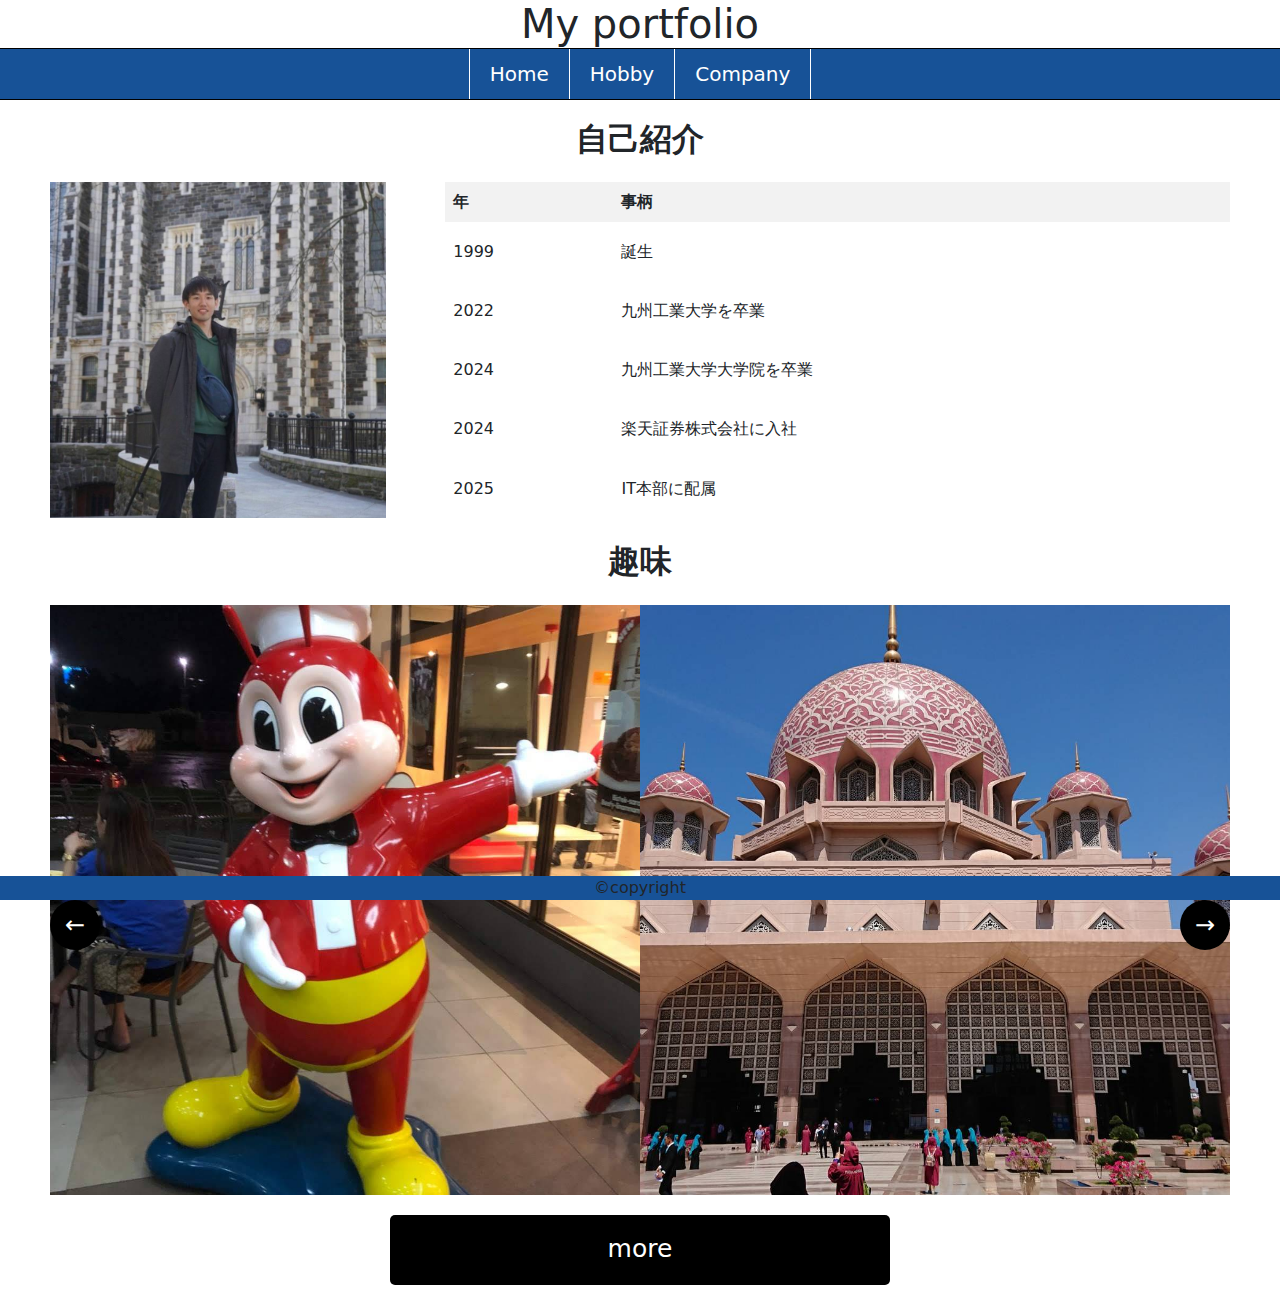
<file: index.html>
<!DOCTYPE html>
<html lang="en">
  <head>
    <meta charset="UTF-8" />
    <meta name="viewport" content="width=device-width, initial-scale=1.0" />
    <title>Home</title>
    <link rel="icon" href="img/rakuten.png" />
    <link rel="stylesheet" href="./css/style.css" />
    <link
      href="https://cdn.jsdelivr.net/npm/bootstrap@5.3.3/dist/css/bootstrap.min.css"
      rel="stylesheet"
      integrity="sha384-QWTKZyjpPEjISv5WaRU9OFeRpok6YctnYmDr5pNlyT2bRjXh0JMhjY6hW+ALEwIH"
      crossorigin="anonymous"
    />
  </head>
  <body>
    <header>
      <h1 class="text-center">My portfolio</h1>
      <nav>
        <ul class="nav-list d-flex justify-content-center">
          <li class="nav-item">
            <a class="nav-item-link" href="./index.html">Home</a>
          </li>
          <li class="nav-item">
            <a class="nav-item-link" href="./hobby.html">Hobby</a>
          </li>
          <li class="nav-item">
            <a class="nav-item-link" href="./company.html">Company</a>
          </li>
        </ul>
      </nav>
    </header>
    <main>
      <button id="top-btn" class="top-btn">&#9650;</button>
      <section class="mb-4">
        <h2 class="text-center mb-4 fw-bold">自己紹介</h2>
        <div class="profile d-flex flex-md-row flex-column">
          <span class="my-photo">
            <img
              class="wd-100 ratio ratio-1x1"
              src="./img/selfy.jpeg"
              alt="自分の写真"
            />
          </span>
          <div class="history">
            <table class="w-100 h-100">
              <thead>
                <tr>
                  <th>年</th>
                  <th>事柄</th>
                </tr>
              </thead>
              <tbody>
                <tr>
                  <td>1999</td>
                  <td>誕生</td>
                </tr>
                <tr>
                  <td>2022</td>
                  <td>九州工業大学を卒業</td>
                </tr>
                <tr>
                  <td>2024</td>
                  <td>九州工業大学大学院を卒業</td>
                </tr>
                <tr>
                  <td>2024</td>
                  <td>楽天証券株式会社に入社</td>
                </tr>
                <tr>
                  <td>2025</td>
                  <td>IT本部に配属</td>
                </tr>
              </tbody>
            </table>
          </div>
        </div>
      </section>
      <section class="mb-4">
        <h2 class="text-center mb-4 fw-bold">趣味</h2>
        <div class="slider">
          <ul>
            <li class="arrow arrow-left"><a class="arrow_btn">&larr;</a></li>
            <li class="arrow arrow-right"><a class="arrow_btn">&rarr;</a></li>
          </ul>
          <ul class="slider-wrapper">
            <li class="slide">
              <img
                class="slide-img"
                src="./img/philippin.jpg"
                alt="フィリピン"
              />
            </li>
            <li class="slide">
              <img class="slide-img" src="./img/Malay.jpg" alt="マレーシア" />
            </li>
            <li class="slide">
              <img class="slide-img" src="./img/thailand.jpg" alt="タイ" />
            </li>
            <li class="slide">
              <img
                class="slide-img"
                src="./img/Australia.jpg"
                alt="オーストラリア"
              />
            </li>
            <li class="slide">
              <img
                class="slide-img"
                src="./img/lasvegus.jpg"
                alt="ラスベガス"
              />
            </li>
            <li class="slide">
              <img
                class="slide-img"
                src="./img/selfy.jpeg"
                alt="ニューヨーク"
              />
            </li>
          </ul>
        </div>
        <a class="more-btn" href="./hobby.html">more</a>
      </section>
    </main>
    <footer>
      <p class="text-center m-0">&copy;copyright</p>
    </footer>
    <script src="./js/script.js"></script>
    <script src="./js/slider.js"></script>
  </body>
</html>
</file>
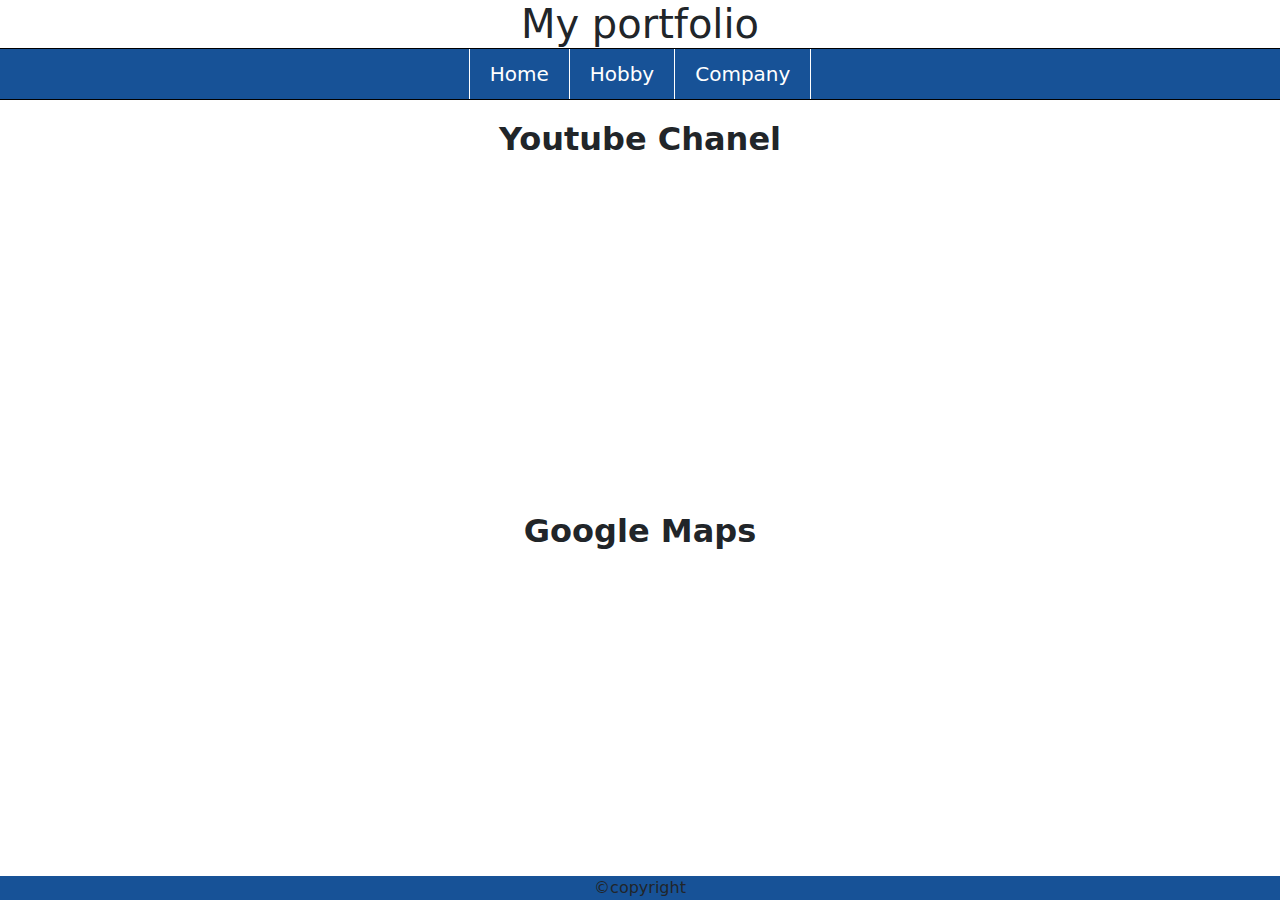
<file: company.html>
<!DOCTYPE html>
<html lang="en">
  <head>
    <meta charset="UTF-8" />
    <meta name="viewport" content="width=device-width, initial-scale=1.0" />
    <title>Company</title>
    <link rel="icon" href="img/rakuten.png" />
    <link rel="stylesheet" href="./css/style.css" />
    <link rel="stylesheet" href="./css/company.css" />
    <link
      href="https://cdn.jsdelivr.net/npm/bootstrap@5.3.3/dist/css/bootstrap.min.css"
      rel="stylesheet"
      integrity="sha384-QWTKZyjpPEjISv5WaRU9OFeRpok6YctnYmDr5pNlyT2bRjXh0JMhjY6hW+ALEwIH"
      crossorigin="anonymous"
    />
  </head>
  <body>
    <header>
      <h1 class="text-center">My portfolio</h1>
      <nav>
        <ul class="nav-list d-flex justify-content-center">
          <li class="nav-item">
            <a class="nav-item-link" href="./index.html">Home</a>
          </li>
          <li class="nav-item">
            <a class="nav-item-link" href="./hobby.html">Hobby</a>
          </li>
          <li class="nav-item">
            <a class="nav-item-link" href="./company.html">Company</a>
          </li>
        </ul>
      </nav>
    </header>
    <main>
      <section class="mb-4">
        <h2 class="text-center mb-4 fw-bold">Youtube Chanel</h2>
        <ul class="youtube-list d-flex">
          <li class="youtube-list-item">
            <iframe
              width="100%"
              src="https://www.youtube.com/embed/_wk-p9pjnVU"
              title="【楽天証券創立25周年】代表取締役社長からのご挨拶"
              frameborder="0"
              allow="accelerometer; autoplay; clipboard-write; encrypted-media; gyroscope; picture-in-picture; web-share"
              referrerpolicy="strict-origin-when-cross-origin"
              allowfullscreen
              class="youtube-list-item-video"
            ></iframe>
          </li>
          <li class="youtube-list-item">
            <iframe
              width="100%"
              src="https://www.youtube.com/embed/xNOHNVkBw4g"
              title="【暗号資産】3,500万円へ本格上昇開始？～1月のビットコイン見通し～（松田 康生）【楽天証券 トウシル】"
              frameborder="0"
              allow="accelerometer; autoplay; clipboard-write; encrypted-media; gyroscope; picture-in-picture; web-share"
              referrerpolicy="strict-origin-when-cross-origin"
              allowfullscreen
              class="youtube-list-item-video"
            ></iframe>
          </li>
        </ul>
      </section>
      <section class="mb-4">
        <h2 class="text-center fw-bold mb-4">Google Maps</h2>
        <div class="d-flex justify-content-center">
          <iframe
            width="100%"
            src="https://www.google.com/maps/embed?pb=!1m18!1m12!1m3!1d3241.2069247528034!2d139.71967797571753!3d35.671906572590245!2m3!1f0!2f0!3f0!3m2!1i1024!2i768!4f13.1!3m3!1m2!1s0x60188a74082ec053%3A0xd84d76aad2a91140!2z5qW95aSp6Ki85Yi444ix!5e0!3m2!1sja!2sjp!4v1738722913470!5m2!1sja!2sjp"
            style="border: 0"
            allowfullscreen=""
            loading="lazy"
            referrerpolicy="no-referrer-when-downgrade"
          ></iframe>
        </div>
      </section>
    </main>
    <footer>
      <p class="text-center m-0">&copy;copyright</p>
    </footer>
  </body>
</html>
</file>
<file: css/style.css>
* {
  margin: 0;
  padding: 0;
}

li {
  list-style: none;
}

h1,
h2,
h3,
h4,
h5,
p,
span,
ul {
  margin: 0 !important;
  padding: 0 !important;
}

a {
  text-decoration: none !important;
  color: white !important;
}

header {
  margin-bottom: 20px;
}

main {
  margin: 0 50px 20px 50px;
}

.top-btn {
  position: fixed;
  bottom: 24px;
  right: 0;
  width: 50px;
  height: 50px;
  background-color: #175297;
  border: solid 1px #175297;
  color: white;
  opacity: 0;
}

.nav-list {
  background-color: #175297;
  border-top: 1px solid black;
  border-bottom: 1px solid black;
  margin: 0;
}

.nav-item {
  text-decoration: none;
  border-left: 1px solid white;
  padding: 10px;
}

.nav-item:last-child {
  border-right: 1px solid white;
}

.nav-item-link {
  padding: 10px;
  text-decoration: none;
  color: white;
  font-size: 20px;
}

.nav-item-link:hover {
  opacity: 0.5;
  transition: 0.5s;
}

.profile {
  gap: 5vh;
}
@media screen and (min-width: 768px) {
  .profile {
    gap: 5%;
  }
}

.my-photo {
  width: 100%;
  padding: 0;
  margin: 0;
}

@media screen and (min-width: 768px) {
  .my-photo {
    width: 30%;
  }
}

.history {
  width: 100%;
}

@media screen and (min-width: 768px) {
  .history {
    width: 70%;
  }
}

table {
  border-collapse: separate;
}

th {
  background-color: #f2f2f2;
  padding: 8px;
  text-align: left;
}

td {
  border-bottom: 1px solid #ddd;
  padding: 8px;
}

footer {
  position: fixed;
  bottom: 0;
  width: 100%;
  background-color: #175297;
}

.slider {
  position: relative;
  width: 100%;
  overflow: hidden;
  position: relative;
}

.arrow {
  line-height: 30px;
  width: 30px;
  height: 30px;
  text-align: center;
  border-radius: 50%;
  background-color: black;
  color: white;
  position: absolute;
  top: 50%;
  z-index: 1;
}

@media screen and (min-width: 768px) {
  .arrow {
    line-height: 50px;
    width: 50px;
    height: 50px;
    font-size: 24px;
  }
}

.arrow-right {
  right: 0;
}

.arrow-btn {
  color: white;
}

.slider-wrapper {
  width: 100%;
  display: flex;
  transition: transform 0.5s linear;
}

.slide {
  width: 100%;
  display: flex;
  justify-content: center;
  flex-shrink: 0;
}

@media screen and (min-width: 768px) {
  .slide {
    width: 50%;
    flex-shrink: 0;
  }
}

.slide-img {
  width: 100%;
  aspect-ratio: 1;
  object-fit: cover;
}

.more-btn {
  font-size: 25px;
  display: block;
  align-items: center;
  text-align: center;
  width: 100%;
  height: 70px;
  margin: 20px auto;
  padding: 15px 0;
  background-color: black;
  border-radius: 5px;
}

.more-btn:hover {
  opacity: 0.5;
  transition: 0.5s;
}

@media screen and (min-width: 768px) {
  .more-btn {
    max-width: 500px;
  }
}
</file>
<file: css/company.css>
.youtube-list {
  gap: 20px;
  flex-direction: column;
}

@media screen and (min-width: 768px) {
  .youtube-list {
    gap: 10%;
    padding: 0;
    flex-direction: row;
  }
}

.youtube-list-item {
  width: 100%;
}

@media screen and (min-width: 768px) {
  .youtube-list-item {
    width: 45%;
  }
}

.youtube-list-item-video {
  aspect-ratio: 16/9;
}

.map {
  width: 100%;
}
@media screen and (min-width: 768px) {
  .map {
    aspect-ratio: 16/9;
  }
}
</file>
